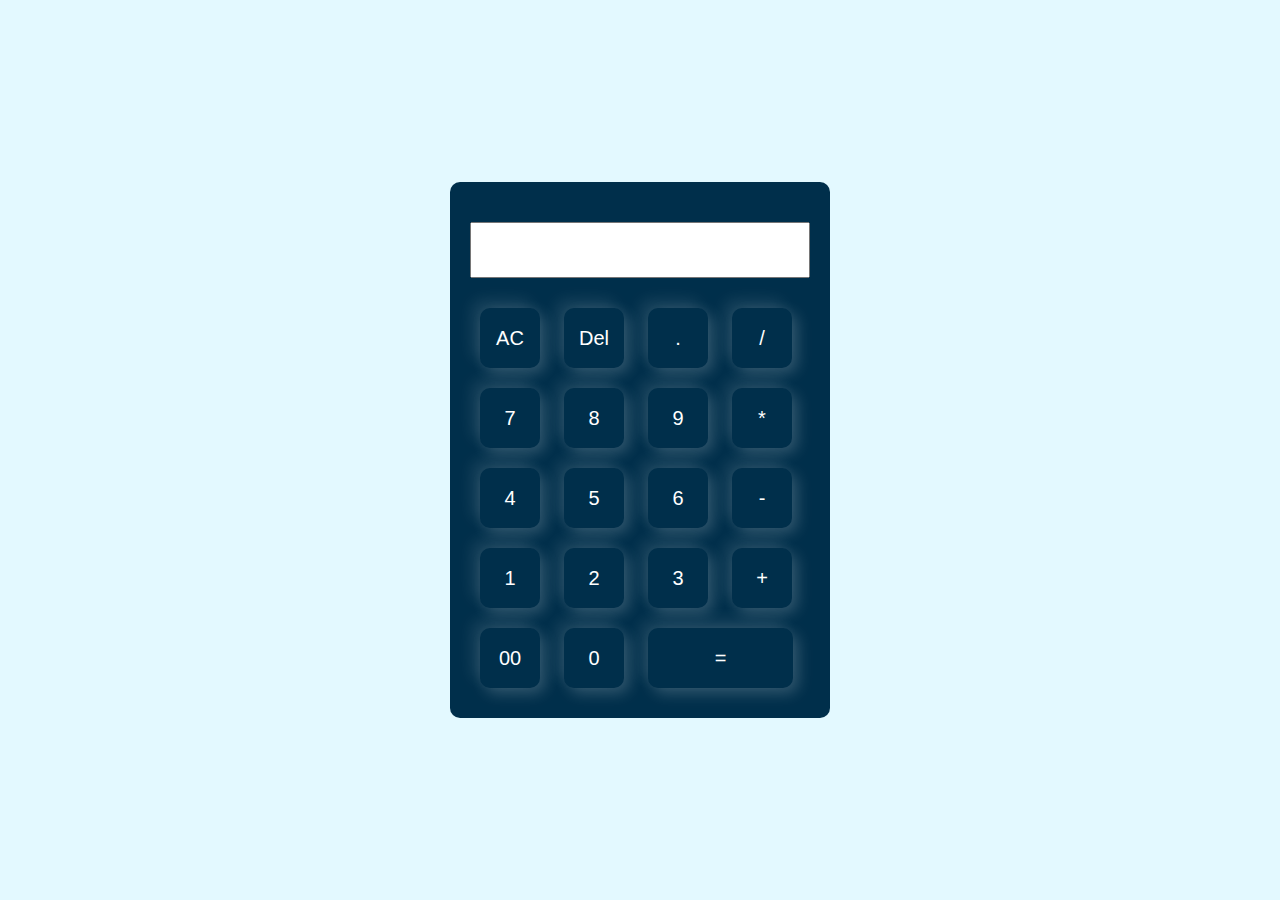
<file: JS Calculator/index.html>
<!DOCTYPE html>
<html lang="en">
<head>
  <meta charset="UTF-8">
  <meta http-equiv="X-UA-Compatible" content="IE=edge">
  <meta name="viewport" content="width=device-width, initial-scale=1.0">
  <link rel="stylesheet" href="style.css">
  <title>Calculator</title>
</head>
<body>

  <section class="container">
    <div class="calculator">
      <form>
        <div class="display">
          <input class="result" type="text" name="display">
        </div>
      </form>
        <div>
          <button type="button" class="btn-clear">AC</button>
          <button type="button" class="btn-delete">Del</button>
          <button type="button" class="btn" data-num=".">.</button>
          <button type="button" class="btn" data-num="/">/</button>
        </div>
        <div>
          <button type="button" class="btn" data-num="7">7</button>
          <button type="button" class="btn" data-num="8">8</button>
          <button type="button" class="btn" data-num="9">9</button>
          <button type="button" class="btn" data-num="*">*</button>        
        </div>
        <div>
          <button type="button" class="btn" data-num="4">4</button>
          <button type="button" class="btn" data-num="5">5</button>
          <button type="button" class="btn" data-num="6">6</button>
          <button type="button" class="btn" data-num="-">-</button>
        </div>
        <div>
          <button type="button" class="btn" data-num="1">1</button>
          <button type="button" class="btn" data-num="2">2</button>
          <button type="button" class="btn" data-num="3">3</button>
          <button type="button" class="btn" data-num="+">+</button>
        </div>
        <div>
          <button type="button" class="btn" data-num="00">00</button>
          <button type="button" class="btn" data-num="0">0</button>
          <button type="button" id="equals" class="btn-equals">=</button>
        </div>
      
        
    </div>
  </section>
  



  <script src="/JS Calculator/script.js"></script>
</body>
</html>
</file>
<file: JS Calculator/style.css>
* {
  padding: 0;
  margin: 0;
  box-sizing: border-box;
}


.container {
  width: 100%;
  height: 100vh;
  background-color: #e3f9ff;
  display: flex;
  align-items: center;
  justify-content: center;
}

.calculator { 
  width: 380px;
  background-color: #002f4b;
  padding: 20px;
  border-radius: 10px;
   
}
.calculator .btn, .calculator .btn-clear, .calculator .btn-equals, .calculator .btn-delete {
  border: 0;
  outline: 0;
  width: 60px;
  height: 60px;
  border-radius: 10px;
  box-shadow: -8px -8px 15px rgba(255,255, 255, 0.1), 5px 5px 15px rgba(255,255, 255, 0.2);
  background: transparent;
  font-size: 20px;
  color: white;
  cursor: pointer;
  margin: 10px;
}

.display {
  display: flex;
  justify-content: flex-end;
  object-fit: contain;
  margin: 20px 0;
  
}
.display .result {
  text-align: right;
  flex: 1;
  font-size: 45px;
  box-shadow: none;
  width: 100%;
  max-width: 350px;
}
#equals {
  width: 145px;
}
.calculator .reset, .calculator .erase, .calculator .point, .calculator .divide{
  color: #33cfff;

}
</file>
